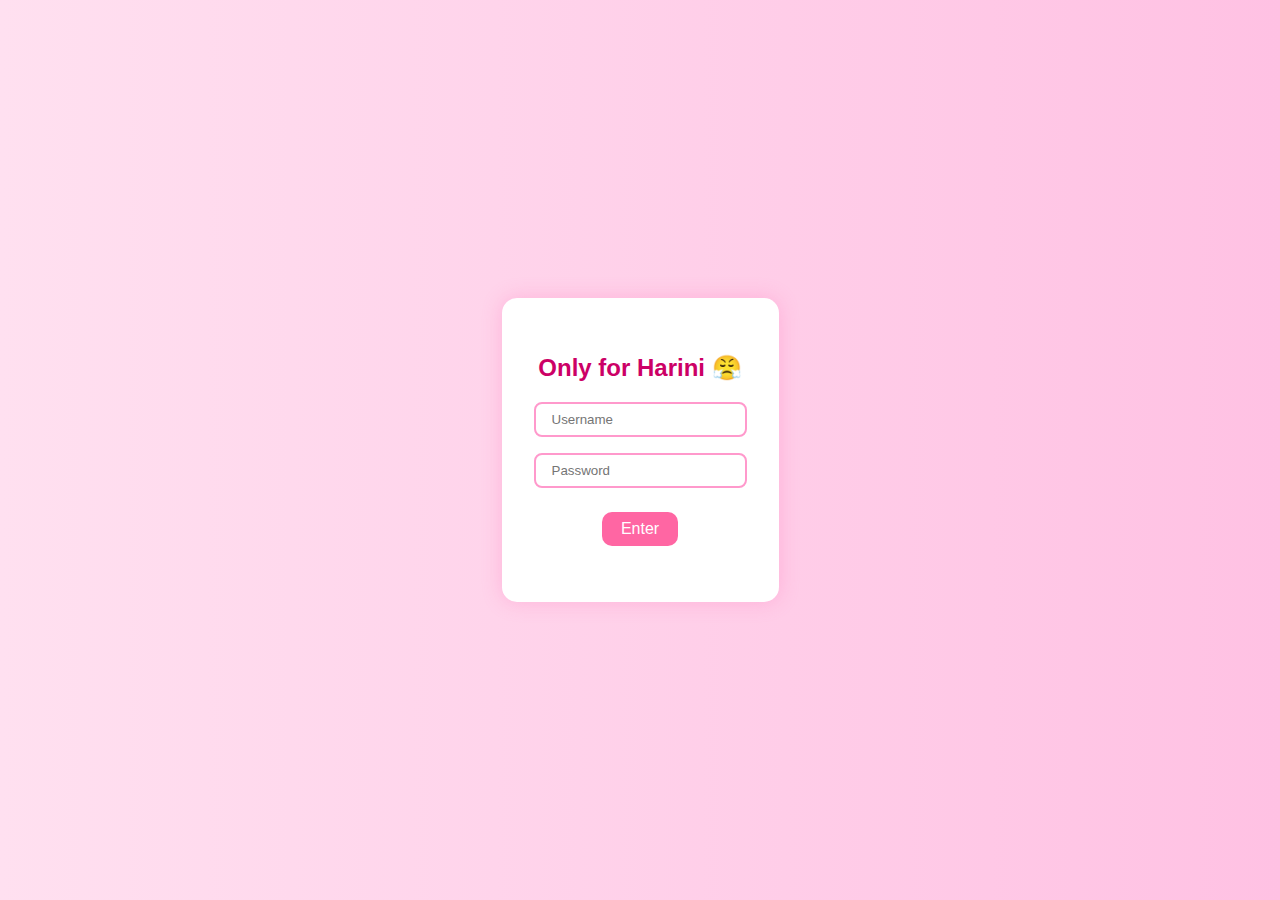
<file: index.html>
<!DOCTYPE html>
<html lang="en">
  <head>
    <meta charset="UTF-8" />
    <meta name="viewport" content="width=device-width, initial-scale=1.0" />
    <title>Login for Harini</title>
    <link rel="stylesheet" href="style.css" />
    <style>
      body {
        display: flex;
        justify-content: center;
        align-items: center;
        height: 100vh;
        background: linear-gradient(to right, #ffe0f0, #ffc1e3);
      }
      .login-box {
        background: white;
        padding: 2rem;
        border-radius: 15px;
        box-shadow: 0 0 20px rgba(255, 105, 180, 0.3);
        text-align: center;
      }
      input {
        display: block;
        margin: 1rem auto;
        padding: 0.5rem 1rem;
        border: 2px solid #ff99cc;
        border-radius: 8px;
      }
      button {
        background: #ff66a3;
        color: white;
        padding: 0.5rem 1.2rem;
        border: none;
        border-radius: 10px;
        cursor: pointer;
      }
      button:hover {
        background: #ff3385;
      }
    </style>
  </head>
  <body>
    <div class="login-box">
      <h2>Only for Harini 😤</h2>
      <input type="text" id="username" placeholder="Username" />
      <input type="password" id="password" placeholder="Password" />
      <button onclick="login()">Enter</button>
      <p id="error" style="color: red"></p>
    </div>

    <script>
      function login() {
        const user = document.getElementById("username").value.trim();
        const pass = document.getElementById("password").value.trim();
        if (user === "harini" && pass === "onlyforqueen") {
          localStorage.setItem("loggedIn", "true");
          window.location.href = "home.html";
        } else {
          document.getElementById("error").textContent =
            "hey I said only for harini, not you! 😤";
        }
      }
    </script>
  </body>
</html>
</file>
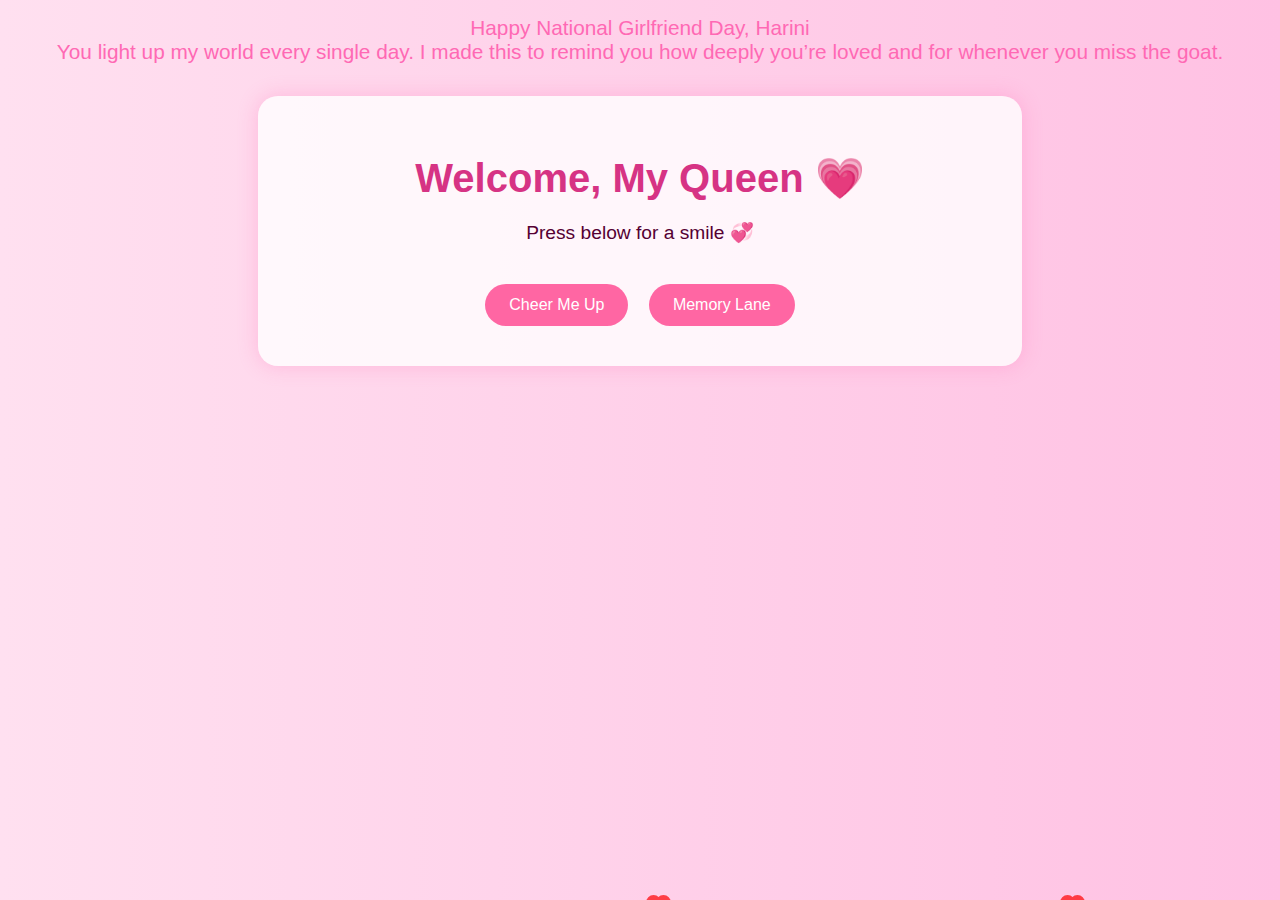
<file: home.html>
<!DOCTYPE html>
<html lang="en">
  <head>
    <meta charset="UTF-8" />
    <meta name="viewport" content="width=device-width, initial-scale=1.0" />
    <title>For Pwincess Harini 💖</title>
    <link rel="stylesheet" href="style.css" />
    <style>
      body {
        position: relative;
        overflow-x: hidden;
        margin: 0;
      }
      .love-note {
        text-align: center;
        font-size: 1.3rem;
        color: #ff69b4;
        margin-top: 1rem;
        font-family: "Segoe UI", sans-serif;
        animation: fadeIn 2s ease-in-out;
      }

      .heart {
        position: fixed; /* changed from absolute */
        width: 15px;
        height: 15px;
        background: red;
        transform: rotate(45deg);
        animation: floatUp 5s linear forwards;
        opacity: 0.7;
        pointer-events: none; /* prevents accidental interaction */
        z-index: 1000;
      }
      .heart::before,
      .heart::after {
        content: "";
        position: absolute;
        width: 15px;
        height: 15px;
        background: red;
        border-radius: 50%;
      }
      .heart::before {
        top: -7.5px;
        left: 0;
      }
      .heart::after {
        left: -7.5px;
        top: 0;
      }
      @keyframes floatUp {
        0% {
          transform: translateY(0) rotate(45deg);
          opacity: 0.7;
        }
        100% {
          transform: translateY(-100vh) rotate(45deg);
          opacity: 0;
        }
      }
      @keyframes fadeIn {
        from {
          opacity: 0;
        }
        to {
          opacity: 1;
        }
      }
    </style>
  </head>
  <body>
    <div class="love-note">
      Happy National Girlfriend Day, Harini<br />
      You light up my world every single day. I made this to remind you how
      deeply you’re loved and for whenever you miss the goat.
    </div>
    <div class="container">
      <h1>Welcome, My Queen 💗</h1>
      <p class="subtitle">Press below for a smile 💞</p>
      <a href="smile.html" class="btn">Cheer Me Up</a>
      <a href="memory.html" class="btn">Memory Lane </a>
    </div>

    <script>
      function spawnHeart() {
        const heart = document.createElement("div");
        heart.className = "heart";
        heart.style.left = Math.random() * window.innerWidth + "px";
        heart.style.top = window.scrollY + window.innerHeight + "px";
        document.body.appendChild(heart);
        setTimeout(() => heart.remove(), 5000);
      }
      setInterval(spawnHeart, 400);

      setInterval(spawnHeart, 400);
    </script>
  </body>
</html>
</file>
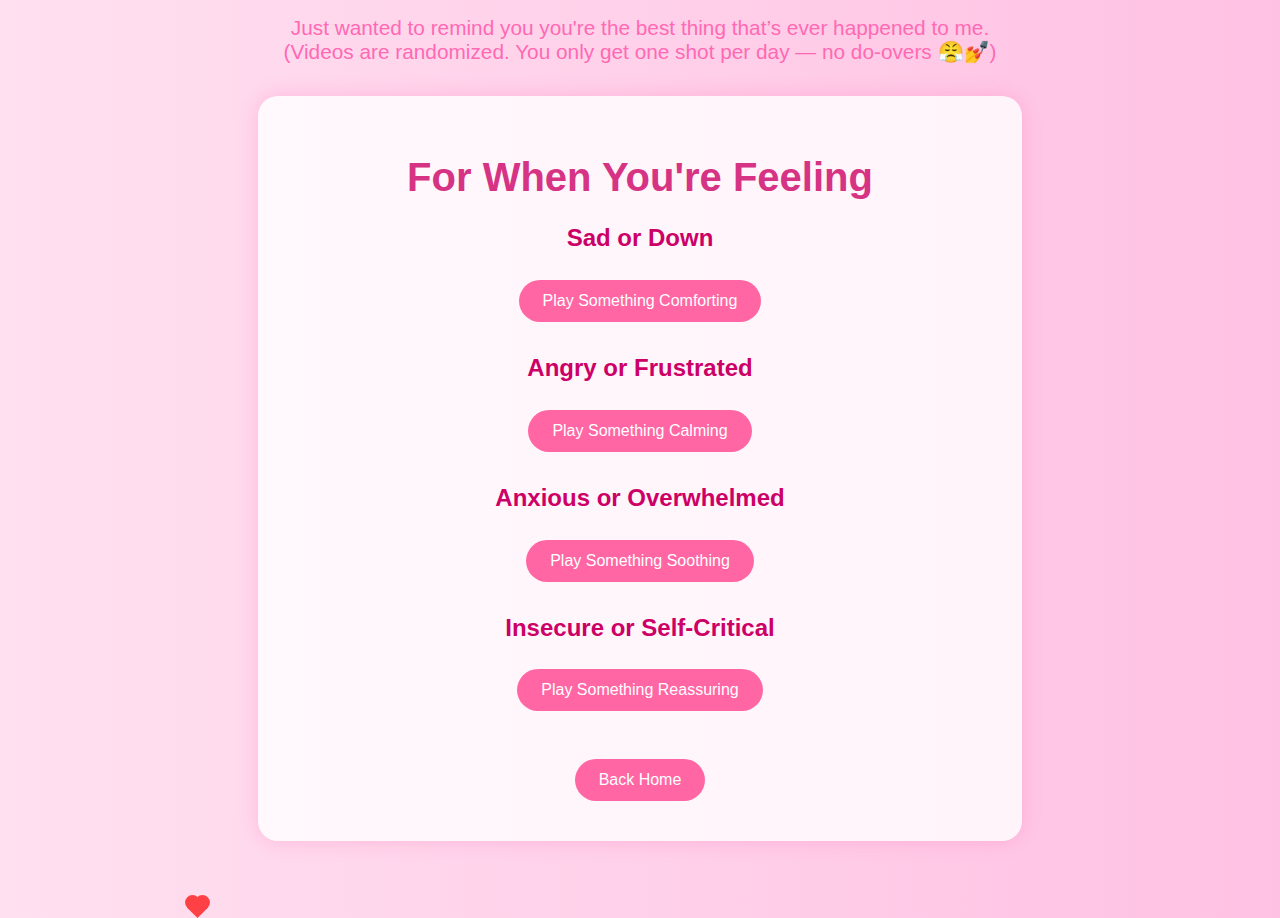
<file: smile.html>
<!DOCTYPE html>
<html lang="en">
  <head>
    <meta charset="UTF-8" />
    <meta name="viewport" content="width=device-width, initial-scale=1.0" />
    <title>Smiles for Harini 💕</title>
    <link rel="stylesheet" href="style.css" />
    <style>
      body {
        position: relative;
        overflow-x: hidden;
      }
      .love-note {
        text-align: center;
        font-size: 1.3rem;
        color: #ff69b4;
        margin-top: 1rem;
        font-family: "Segoe UI", sans-serif;
        animation: fadeIn 2s ease-in-out;
      }
      .heart {
        position: absolute;
        width: 15px;
        height: 15px;
        background: red;
        transform: rotate(45deg);
        animation: floatUp 5s linear infinite;
        opacity: 0.7;
      }
      .heart::before,
      .heart::after {
        content: "";
        position: absolute;
        width: 15px;
        height: 15px;
        background: red;
        border-radius: 50%;
      }
      .heart::before {
        top: -7.5px;
        left: 0;
      }
      .heart::after {
        left: -7.5px;
        top: 0;
      }
      @keyframes floatUp {
        0% {
          transform: translateY(0) rotate(45deg);
          opacity: 0.7;
        }
        100% {
          transform: translateY(-100vh) rotate(45deg);
          opacity: 0;
        }
      }
      @keyframes fadeIn {
        from {
          opacity: 0;
        }
        to {
          opacity: 1;
        }
      }
    </style>
  </head>
  <body>
    <div class="love-note">
      Just wanted to remind you you're the best thing that’s ever happened to
      me.<br />
      (Videos are randomized. You only get one shot per day — no do-overs 😤💅)
    </div>
    <div class="container">
      <h1>For When You're Feeling</h1>

      <div class="category">
        <h2>Sad or Down</h2>
        <button onclick="playRandom('sad')">Play Something Comforting</button>
      </div>

      <div class="category">
        <h2>Angry or Frustrated</h2>
        <button onclick="playRandom('angry')">Play Something Calming</button>
      </div>

      <div class="category">
        <h2>Anxious or Overwhelmed</h2>
        <button onclick="playRandom('anxious')">Play Something Soothing</button>
      </div>

      <div class="category">
        <h2>Insecure or Self-Critical</h2>
        <button onclick="playRandom('insecure')">
          Play Something Reassuring
        </button>
      </div>

      <div id="video-container"></div>
      <a href="home.html" class="btn">Back Home</a>
    </div>

    <script>
      const videos = {
        sad: [
          "https://www.youtube.com/embed/oy9INZRseJY?si=_FNY3sSfATx-eMJe",
          "https://www.youtube.com/embed/lHvNHyYVjJo?si=ZjwJZLvrbTVyuVHd",
          "https://www.youtube.com/embed/7ef1Xtlt9wk?si=GoyTCatdzazl8_KG",
          "https://www.youtube.com/embed/c_J8F1CNJRo?si=eC2gQvtJ6aBMEmu_",
          "https://www.youtube.com/embed/4SbqZgDB3q4?si=xxFuphr2Ag9hlYUI",
          "https://www.youtube.com/embed/4a9VMdkbWIk?si=TsL-EZXHIJTMZP4Q",
        ],
        angry: [
          "https://www.youtube.com/embed/AkZ0O57jsZM?si=-h7njFOE5U96COCj",
          "https://www.youtube.com/embed/jBKJuCGk9pc?si=7RUvEkKYBLRNyYqH",
          "https://www.youtube.com/embed/VRjDSMezuvY?si=gB4rV4Jv71cMRWQy",
        ],
        anxious: [
          "https://www.youtube.com/embed/7GiVsBPOF8Q?si=7Lrwgz-8woD0vQw_",
          "https://www.youtube.com/embed/jvEojVCpcqQ?si=w43_WUpUZBC9YiRZ",
          "https://www.youtube.com/embed/admKKHgbq0c?si=v5jI8SuxX8a9m8gF",
        ],
        insecure: [
          "https://www.youtube.com/embed/3fDwf1Dq1-4?si=0sGIXTnM9nwqh9xv",
          "https://www.youtube.com/embed/YE58LbmeR0c?si=Oh7whfxUYHMe2iGk",
          "https://www.youtube.com/embed/Ra-DB4xwQxs?si=iR5Oraahp7lokxaw",
          "https://www.youtube.com/embed/46flD3lPlzc?si=9qqaJt1XOESrt72V",
        ],
      };

      function playRandom(category) {
        const list = videos[category];
        const video = list[Math.floor(Math.random() * list.length)];
        document.getElementById(
          "video-container"
        ).innerHTML = `<iframe width="560" height="315" src="${video}" frameborder="0" allowfullscreen></iframe>`;
      }

      function spawnHeart() {
        const heart = document.createElement("div");
        heart.className = "heart";
        heart.style.left = Math.random() * window.innerWidth + "px";
        heart.style.top = window.scrollY + window.innerHeight + "px";
        document.body.appendChild(heart);
        setTimeout(() => heart.remove(), 5000);
      }

      setInterval(spawnHeart, 400);
    </script>
  </body>
</html>
</file>
<file: style.css>
/* === Global Style for Harini's Love Pages === */

body {
  margin: 0;
  padding: 0;
  font-family: "Comic Sans MS", cursive, sans-serif;
  background: linear-gradient(to right, #ffe0f0, #ffc1e3);
  color: #550033;
  text-align: center;
  min-height: 100vh;
  display: flex;
  flex-direction: column;
  justify-content: flex-start;
  align-items: center;
}

.container {
  width: 90%;
  max-width: 700px;
  padding: 2rem;
  margin-top: 2rem;
  background: rgba(255, 255, 255, 0.8);
  border-radius: 20px;
  box-shadow: 0 0 20px rgba(255, 105, 180, 0.3);
}

h1 {
  font-size: 2.5rem;
  margin-bottom: 1rem;
  color: #d63384;
}

h2 {
  color: #cc0066;
  font-size: 1.5rem;
  margin-top: 1.5rem;
}

.subtitle {
  font-size: 1.2rem;
  margin-bottom: 2rem;
}

.btn,
button {
  display: inline-block;
  background: #ff66a3;
  color: white;
  padding: 0.75rem 1.5rem;
  border-radius: 25px;
  text-decoration: none;
  font-size: 1rem;
  margin: 0.5rem;
  border: none;
  cursor: pointer;
  transition: background 0.3s, transform 0.2s;
}

.btn:hover,
button:hover {
  background: #ff3385;
  transform: scale(1.05);
}

ul {
  list-style: none;
  padding: 0;
  margin-top: 1rem;
}

ul li {
  margin: 0.5rem 0;
  font-style: italic;
}

#video-container {
  margin: 2rem 0;
}

iframe {
  max-width: 100%;
  border-radius: 15px;
  box-shadow: 0 0 10px rgba(255, 105, 180, 0.4);
}

.memories {
  display: flex;
  flex-wrap: wrap;
  justify-content: center;
  gap: 10px;
  margin-top: 1rem;
}

.memories button {
  background-color: #ff99cc;
  font-weight: bold;
  padding: 0.6rem 1.2rem;
  border-radius: 12px;
}

.memory-display {
  margin-top: 2rem;
}

.memory-display img,
.memory-display video {
  max-width: 100%;
  border-radius: 10px;
  box-shadow: 0 0 10px rgba(255, 105, 180, 0.3);
}

.scroll-btn {
  font-size: 2.5rem;
  cursor: pointer;
  user-select: none;
  margin: 0 1rem;
  color: #ff69b4; /* Pink */
  transition: transform 0.2s;
}

.scroll-btn:hover {
  transform: scale(1.2);
}
</file>
